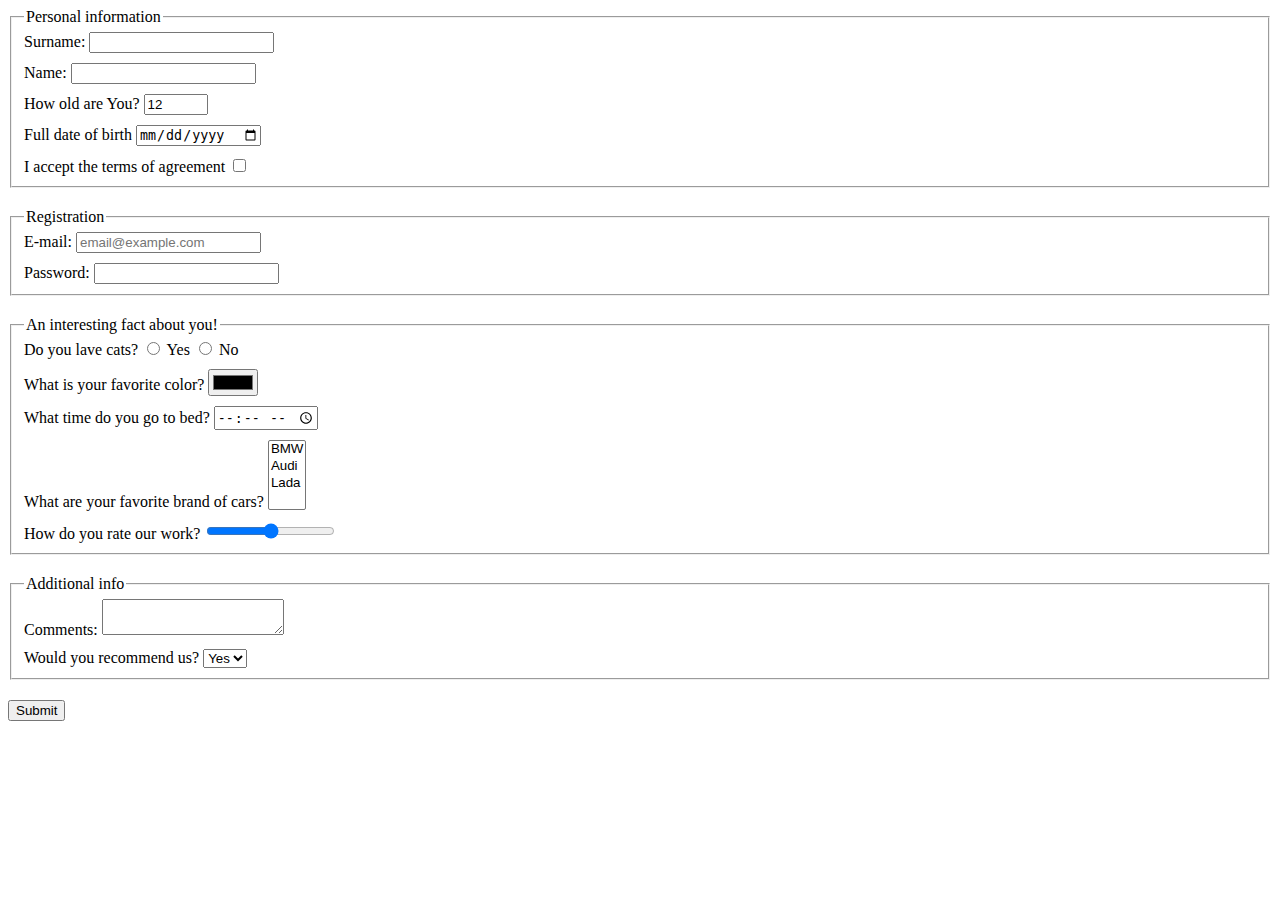
<file: index.html>
<!doctype html><html lang="en"><head><meta charset="UTF-8"><meta name="viewport" content="width=device-width, user-scalable=no, initial-scale=1.0, maximum-scale=1.0, minimum-scale=1.0"><meta http-equiv="X-UA-Compatible" content="ie=edge"><title>HTML Form</title><link rel="stylesheet" href="style.a4e976c8.css"></head><body> <form action="https://mate-academy-form-lesson.herokuapp.com/create-application" method="POST"> <fieldset class="field"> <legend> Personal information </legend> <div class="input"> <label for="surname">Surname:</label> <input type="text" id="surname" name="surname" autocomplete="off"> </div> <div class="input"> <label for="name">Name:</label> <input type="text" id="name" name="name" autocomplete="off"> </div> <div class="input"> <label for="age">How old are You?</label> <input type="number" id="age" name="age" min="12" max="120" autocomplete="off" value="12"> </div> <div class="input"> <label for="date">Full date of birth</label> <input type="date" id="date" name="date"> </div> <div class="input"> <label for="terms">I accept the terms of agreement</label> <input type="checkbox" id="terms" name="terms"> </div> </fieldset> <fieldset class="field"> <legend> Registration </legend> <div class="input"> <label for="email">E-mail:</label> <input type="email" id="email" name="email" placeholder="email@example.com" required> </div> <div class="input"> <label for="password">Password:</label> <input type="password" id="password" name="password" required> </div> </fieldset> <fieldset class="field"> <legend> An interesting fact about you! </legend> <div class="input"> <span>Do you lave cats?</span> <input type="radio" id="yes" name="love_cats" value="yes"> <label for="yes">Yes</label> <input type="radio" id="no" name="love_cats" value="no"> <label for="no">No</label> </div> <div class="input"> <label for="color">What is your favorite color?</label> <input type="color" id="color" name="color"> </div> <div class="input"> <label for="time">What time do you go to bed?</label> <input type="time" id="time" name="time"> </div> <div class="input"> <label for="cars">What are your favorite brand of cars?</label> <select id="cars" name="cars" multiple> <option value="BMW">BMW</option> <option value="Audi">Audi</option> <option value="Lada">Lada</option> </select> </div> <div class="input"> <label for="rate">How do you rate our work?</label> <input type="range" id="rate" name="rate"> </div> </fieldset> <fieldset class="field"> <legend> Additional info </legend> <div class="input"> <label for="comment">Comments:</label> <textarea id="comment" name="comment"></textarea> </div> <div class="input"> <label for="recommend">Would you recommend us?</label> <select id="recommend" name="recommend"> <option value="yes">Yes</option> <option value="no">No</option> </select> </div> </fieldset> <button type="submit" onsubmit="onSubmit()">Submit</button> </form> <script type="text/javascript" src="main.e97352c4.js"></script> </body></html>
</file>
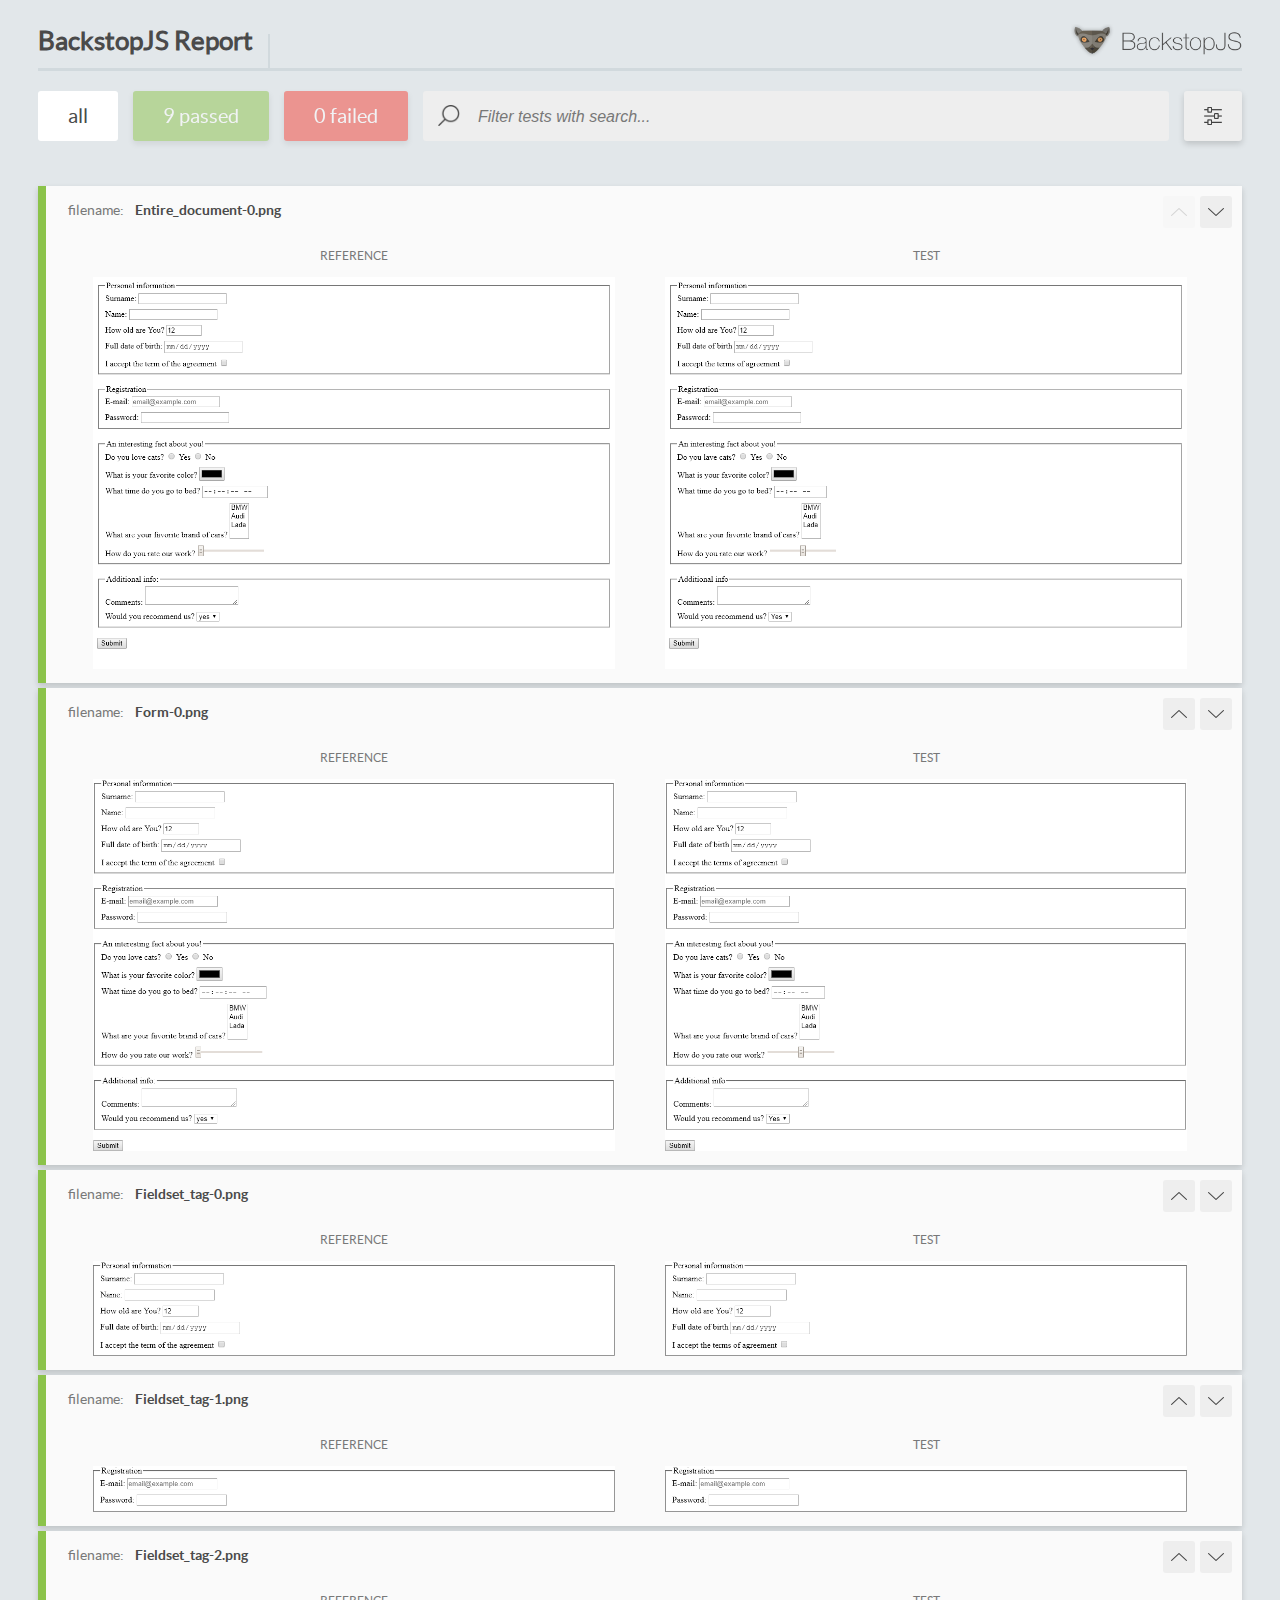
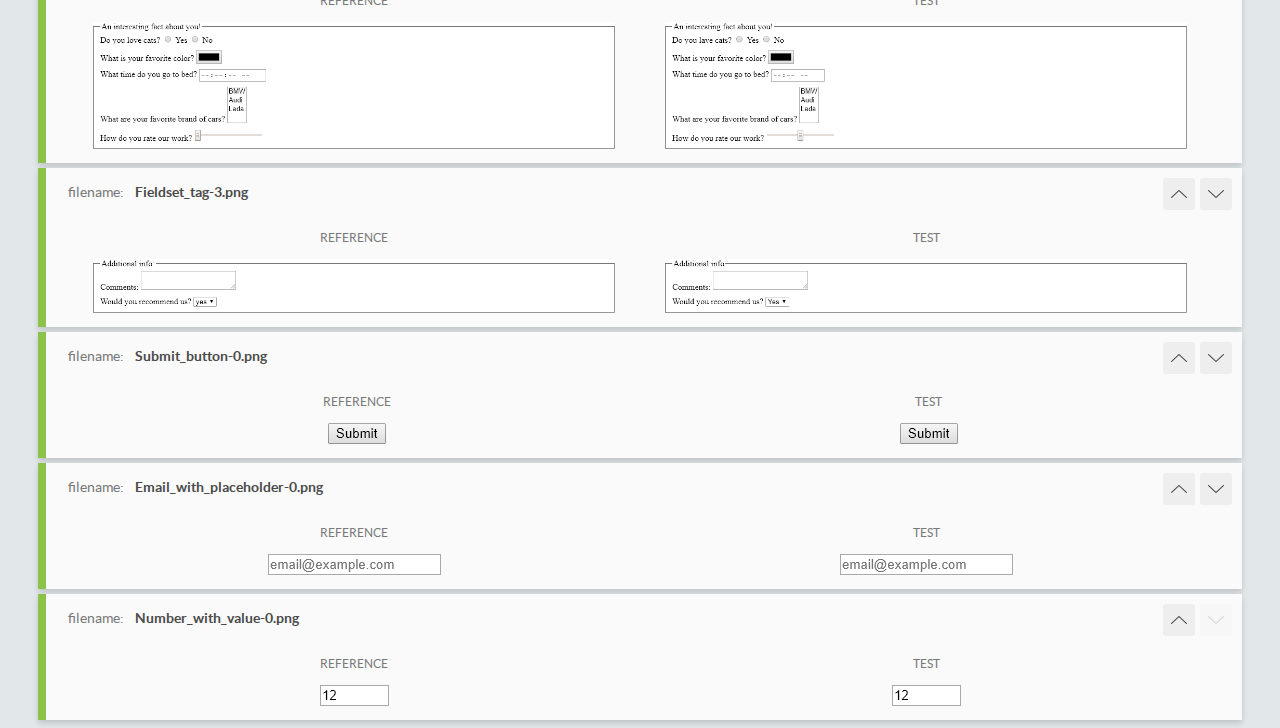
<file: report/html_report/index.html>
<!DOCTYPE html>
<html>
  <head>
    <meta charset="utf-8">
    <title>BackstopJS Report</title>

    <style>
      @font-face {
          font-family: 'latoregular';
          src: url('./assets/fonts/lato-regular-webfont.woff2') format('woff2'),
              url('./assets/fonts/lato-regular-webfont.woff') format('woff');
          font-weight: 400;
          font-style: normal;
      }
      @font-face {
          font-family: 'latobold';
          src: url('./assets/fonts/lato-bold-webfont.woff2') format('woff2'),
              url('./assets/fonts/lato-bold-webfont.woff') format('woff');
          font-weight: 700;
          font-style: normal;
      }

      .ReactModal__Body--open {
          overflow: hidden;
      }
      .ReactModal__Body--open .header {
        display: none;
      }

    </style>
  </head>
  <body style="background-color: #E2E7EA">
    <div id="root">

    </div>
    <script type="text/javascript">
      function report (report) { // eslint-disable-line no-unused-vars
        window.tests = report;
      }
    </script>
    <script type="text/javascript" src="config.js"></script>
    <script type="text/javascript" src="index_bundle.js"></script>
  </body>
</html>
</file>
<file: style.a4e976c8.css>
.field{margin-bottom:20px}.input{margin-bottom:10px}.field .input:last-child{margin:0}
/*# sourceMappingURL=style.a4e976c8.css.map */
</file>
